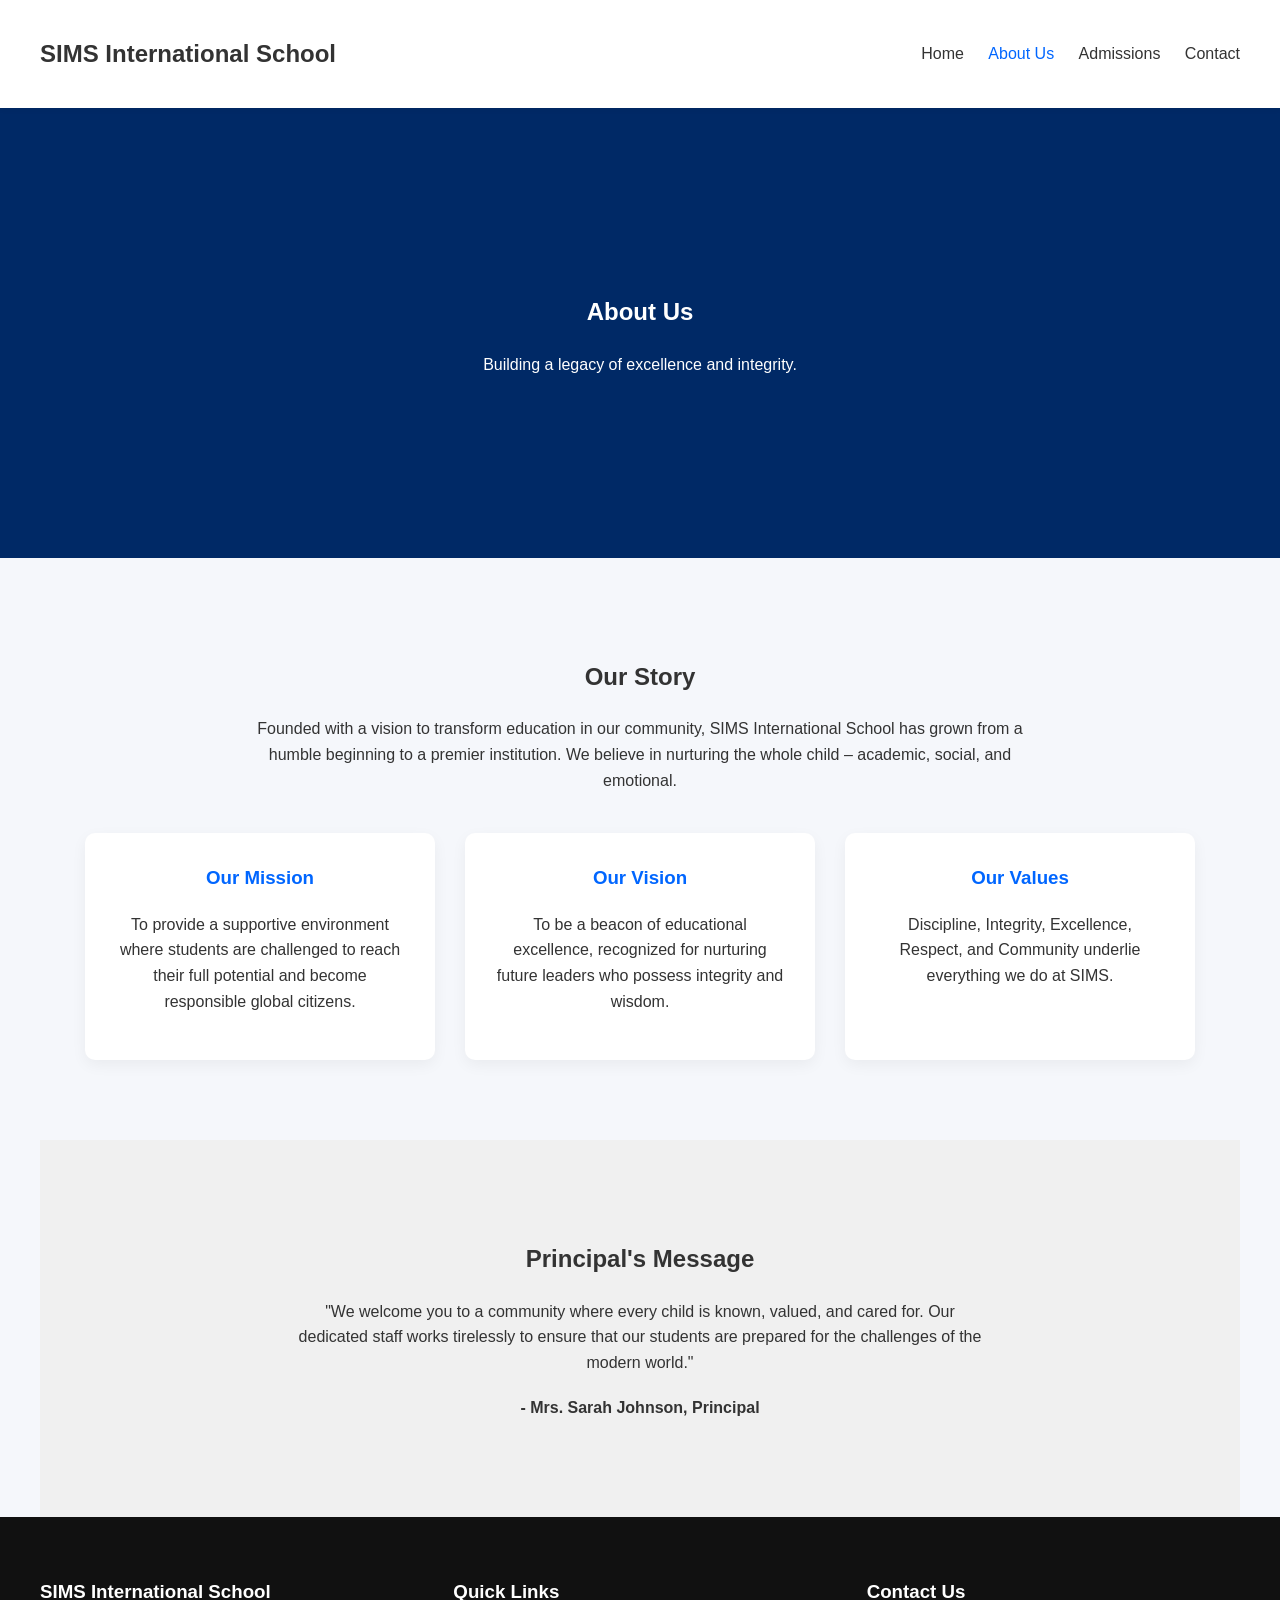
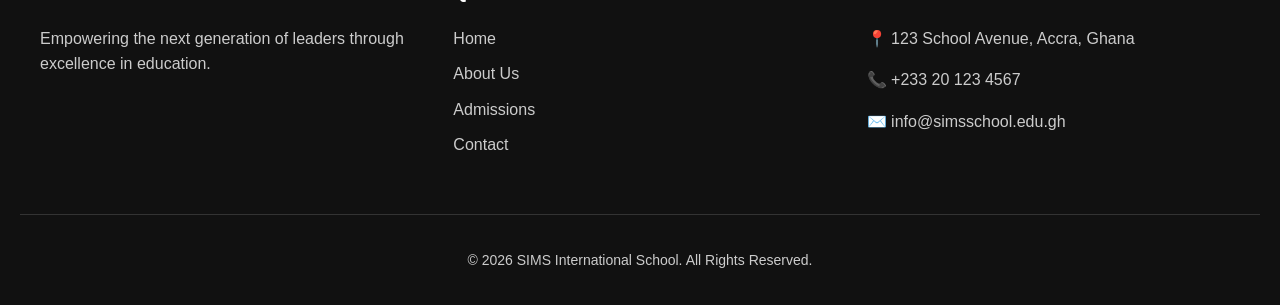
<file: about.html>
<!DOCTYPE html>
<html lang="en">
<head>
    <meta charset="UTF-8">
    <meta name="viewport" content="width=device-width, initial-scale=1.0">
<title>About Us - SIMS International School</title>
    <link rel="stylesheet" href="styles.css">
</head>
<body>

<header>
    <h2><a href="index.html">SIMS International School</a></h2>
    <div class="menu-toggle">
        <span></span>
        <span></span>
        <span></span>
    </div>
    <nav>
        <a href="index.html">Home</a>
        <a href="about.html" class="active">About Us</a>
        <a href="admissions.html">Admissions</a>
        <a href="contact.html">Contact</a>
    </nav>
</header>

<section class="sub-hero" style="background-image: url('https://images.unsplash.com/photo-1523050854058-8df90110c9f1?ixlib=rb-4.0.3&auto=format&fit=crop&w=1920&q=80');">
    <div class="hero-content">
        <h1>About Us</h1>
        <p>Building a legacy of excellence and integrity.</p>
    </div>
</section>

<section class="section">
    <div class="text-center">
        <h2>Our Story</h2>
        <p style="max-width: 800px; margin: 0 auto 40px;">
            Founded with a vision to transform education in our community, SIMS International School has grown from a humble beginning to a premier institution. We believe in nurturing the whole child – academic, social, and emotional.
        </p>
    </div>

    <div class="cards">
        <div class="card">
            <h3>Our Mission</h3>
            <p>To provide a supportive environment where students are challenged to reach their full potential and become responsible global citizens.</p>
        </div>
        <div class="card">
            <h3>Our Vision</h3>
            <p>To be a beacon of educational excellence, recognized for nurturing future leaders who possess integrity and wisdom.</p>
        </div>
        <div class="card">
            <h3>Our Values</h3>
            <p>Discipline, Integrity, Excellence, Respect, and Community underlie everything we do at SIMS.</p>
        </div>
    </div>
</section>

<section class="section" style="background: #f0f0f0;">
    <div class="text-center">
        <h2>Principal's Message</h2>
        <p style="max-width: 700px; margin: 20px auto;">
            "We welcome you to a community where every child is known, valued, and cared for. Our dedicated staff works tirelessly to ensure that our students are prepared for the challenges of the modern world."
        </p>
        <p><strong>- Mrs. Sarah Johnson, Principal</strong></p>
    </div>
</section>

<footer>
    <div class="footer-grid">
        <div class="footer-col">
            <h3>SIMS International School</h3>
            <p>Empowering the next generation of leaders through excellence in education.</p>
        </div>
        <div class="footer-col">
            <h3>Quick Links</h3>
            <ul>
                <li><a href="index.html">Home</a></li>
                <li><a href="about.html">About Us</a></li>
                <li><a href="admissions.html">Admissions</a></li>
                <li><a href="contact.html">Contact</a></li>
            </ul>
        </div>
        <div class="footer-col">
            <h3>Contact Us</h3>
            <p>📍 123 School Avenue, Accra, Ghana</p>
            <p>📞 +233 20 123 4567</p>
            <p>✉️ info@simsschool.edu.gh</p>
        </div>
    </div>
    <div class="copyright"><p>© 2026 SIMS International School. All Rights Reserved.</p></div>
</footer>
<script src="script.js"></script>
</body>
</html>
</file>
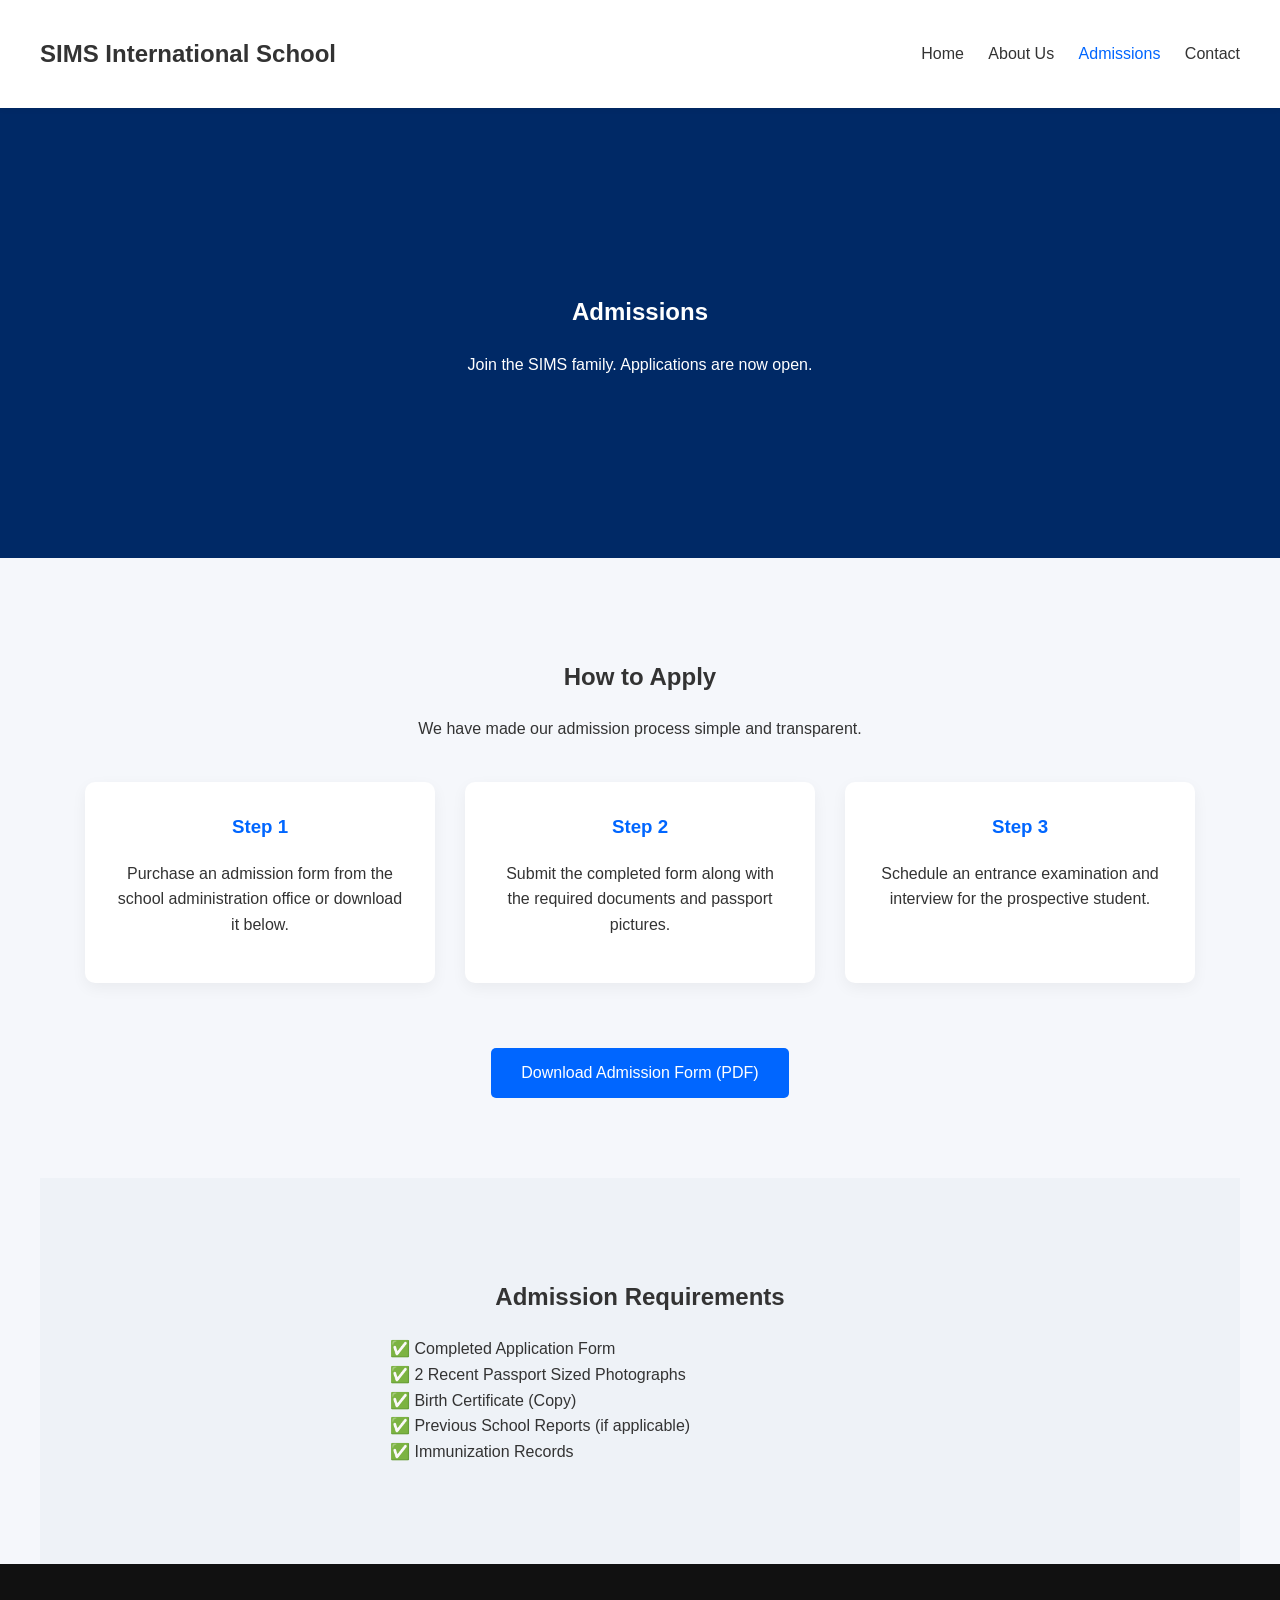
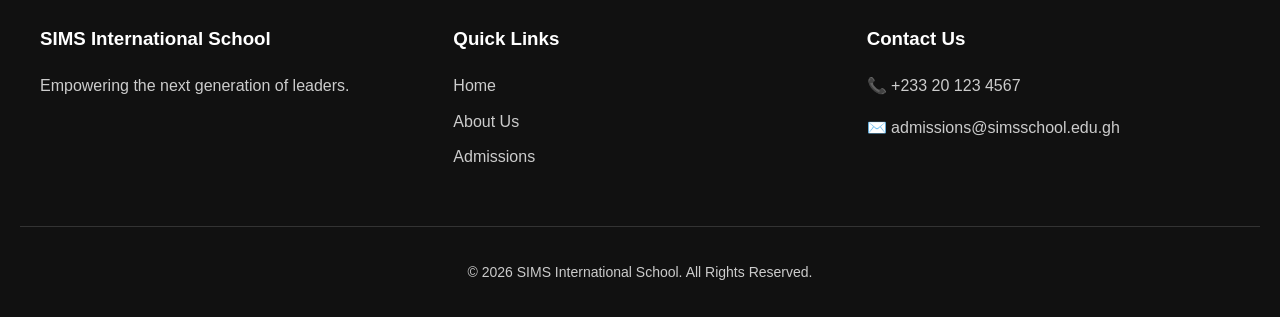
<file: admissions.html>
<!DOCTYPE html>
<html lang="en">
<head>
    <meta charset="UTF-8">
    <meta name="viewport" content="width=device-width, initial-scale=1.0">
<title>Admissions - SIMS International School</title>
    <link rel="stylesheet" href="styles.css">
</head>
<body>

<header>
    <h2><a href="index.html">SIMS International School</a></h2>
    <div class="menu-toggle"><span></span><span></span><span></span></div>
    <nav>
        <a href="index.html">Home</a>
        <a href="about.html">About Us</a>
        <a href="admissions.html" class="active">Admissions</a>
        <a href="contact.html">Contact</a>
    </nav>
</header>

<section class="sub-hero" style="background-image: url('https://lh3.googleusercontent.com/p/AF1QipNAKjWt7fQggATCDpwGqtC52_M8QF2L_4xwlRdH=w1920');">
    <div class="hero-content">
        <h1>Admissions</h1>
        <p>Join the SIMS family. Applications are now open.</p>
    </div>
</section>

<section class="section">
    <div class="text-center">
        <h2>How to Apply</h2>
        <p>We have made our admission process simple and transparent.</p>
    </div>
    
    <div class="cards">
        <div class="card">
            <h3>Step 1</h3>
            <p>Purchase an admission form from the school administration office or download it below.</p>
        </div>
        <div class="card">
            <h3>Step 2</h3>
            <p>Submit the completed form along with the required documents and passport pictures.</p>
        </div>
        <div class="card">
            <h3>Step 3</h3>
            <p>Schedule an entrance examination and interview for the prospective student.</p>
        </div>
    </div>
    
    <div class="text-center" style="margin-top: 50px;">
        <a href="#" class="btn">Download Admission Form (PDF)</a>
    </div>
</section>

<section class="section" style="background: #eef2f7;">
    <div class="text-center">
        <h2>Admission Requirements</h2>
        <ul style="list-style: none; padding: 0; max-width: 500px; margin: 20px auto; text-align: left;">
            <li>✅ Completed Application Form</li>
            <li>✅ 2 Recent Passport Sized Photographs</li>
            <li>✅ Birth Certificate (Copy)</li>
            <li>✅ Previous School Reports (if applicable)</li>
            <li>✅ Immunization Records</li>
        </ul>
    </div>
</section>

<footer>
    <div class="footer-grid">
        <div class="footer-col">
            <h3>SIMS International School</h3>
            <p>Empowering the next generation of leaders.</p>
        </div>
        <div class="footer-col">
            <h3>Quick Links</h3>
            <ul>
                <li><a href="index.html">Home</a></li>
                <li><a href="about.html">About Us</a></li>
                <li><a href="admissions.html">Admissions</a></li>
            </ul>
        </div>
        <div class="footer-col">
            <h3>Contact Us</h3>
            <p>📞 +233 20 123 4567</p>
            <p>✉️ admissions@simsschool.edu.gh</p>
        </div>
    </div>
    <div class="copyright"><p>© 2026 SIMS International School. All Rights Reserved.</p></div>
</footer>
<script src="script.js"></script>
</body>
</html>
</file>
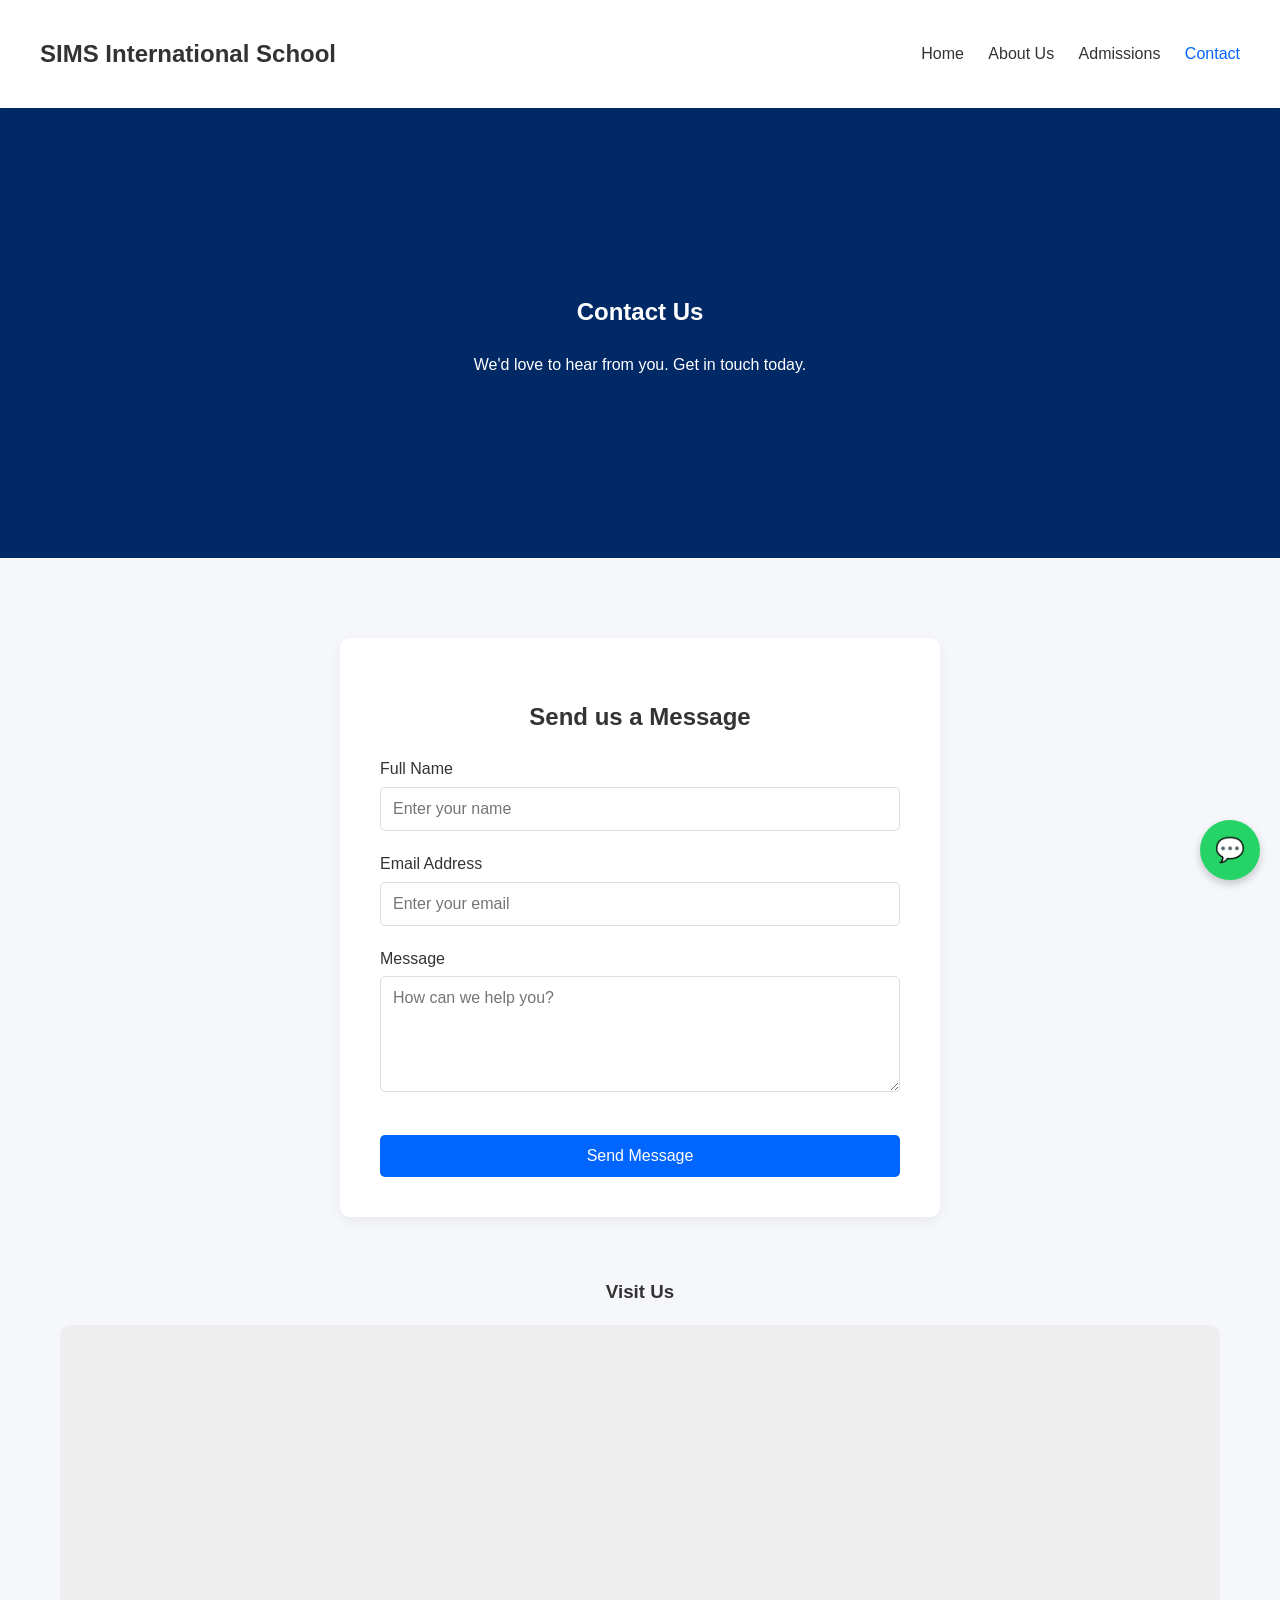
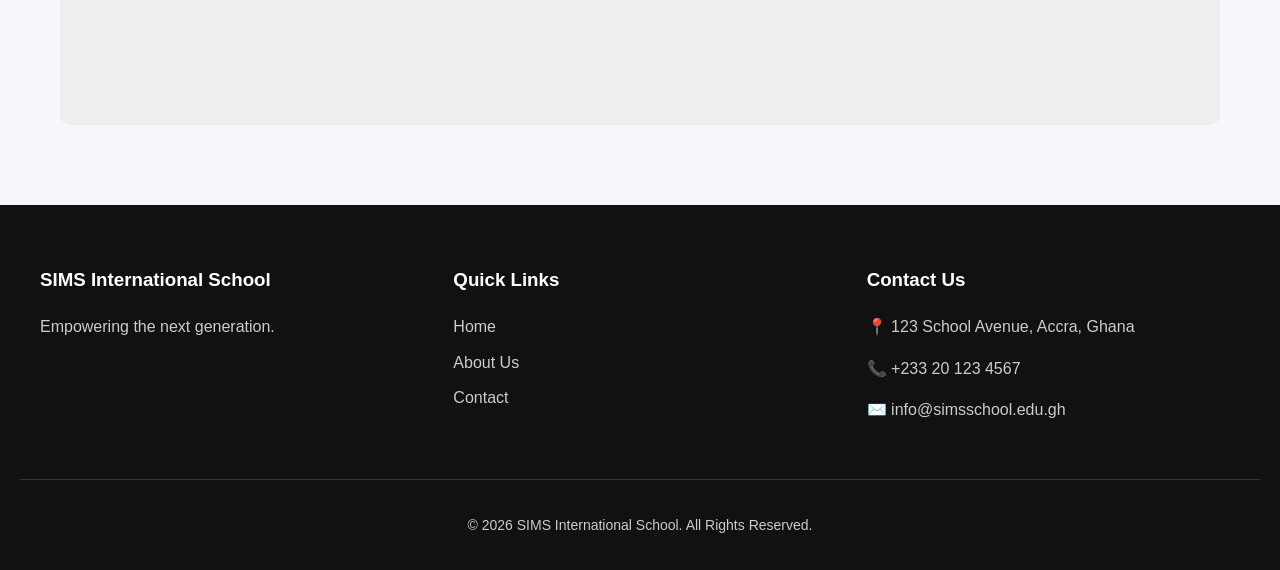
<file: contact.html>
<!DOCTYPE html>
<html lang="en">
<head>
    <meta charset="UTF-8">
    <meta name="viewport" content="width=device-width, initial-scale=1.0">
<title>Contact Us - SIMS International School</title>
    <link rel="stylesheet" href="styles.css">
</head>
<body>

<header>
    <h2><a href="index.html">SIMS International School</a></h2>
    <div class="menu-toggle"><span></span><span></span><span></span></div>
    <nav>
        <a href="index.html">Home</a>
        <a href="about.html">About Us</a>
        <a href="admissions.html">Admissions</a>
        <a href="contact.html" class="active">Contact</a>
    </nav>
</header>

<section class="sub-hero" style="background-image: url('https://images.unsplash.com/photo-1577896334614-54e76a1622f9?ixlib=rb-4.0.3&auto=format&fit=crop&w=1920&q=80');">
    <div class="hero-content">
        <h1>Contact Us</h1>
        <p>We'd love to hear from you. Get in touch today.</p>
    </div>
</section>

<section class="section">
    <div class="form-container">
        <h2 class="text-center">Send us a Message</h2>
        <form onsubmit="event.preventDefault(); alert('Thank you! This is a demo form.');">
            <div class="form-group">
                <label>Full Name</label>
                <input type="text" class="form-control" placeholder="Enter your name" required>
            </div>
            <div class="form-group">
                <label>Email Address</label>
                <input type="email" class="form-control" placeholder="Enter your email" required>
            </div>
            <div class="form-group">
                <label>Message</label>
                <textarea class="form-control" rows="5" placeholder="How can we help you?" required></textarea>
            </div>
            <button type="submit" class="btn" style="width: 100%;">Send Message</button>
        </form>
    </div>

    <div class="text-center" style="margin-top: 60px;">
        <h3>Visit Us</h3>
        <!-- Google Map Placeholder -->
        <div style="width: 100%; height: 400px; background: #eee; display: flex; align-items: center; justify-content: center; border-radius: 10px; overflow: hidden;">
            <iframe 
                width="100%" 
                height="100%" 
                frameborder="0" 
                scrolling="no" 
                marginheight="0" 
                marginwidth="0" 
                src="https://maps.google.com/maps?q=Accra%2C%20Ghana&t=&z=13&ie=UTF8&iwloc=&output=embed"
                style="border:0;" allowfullscreen="" loading="lazy">
            </iframe>
        </div>
    </div>
</section>

<footer>
    <div class="footer-grid">
        <div class="footer-col">
            <h3>SIMS International School</h3>
            <p>Empowering the next generation.</p>
        </div>
        <div class="footer-col">
            <h3>Quick Links</h3>
            <ul>
                <li><a href="index.html">Home</a></li>
                <li><a href="about.html">About Us</a></li>
                <li><a href="contact.html">Contact</a></li>
            </ul>
        </div>
        <div class="footer-col">
            <h3>Contact Us</h3>
            <p>📍 123 School Avenue, Accra, Ghana</p>
            <p>📞 +233 20 123 4567</p>
            <p>✉️ info@simsschool.edu.gh</p>
        </div>
    </div>
    <div class="copyright"><p>© 2026 SIMS International School. All Rights Reserved.</p></div>
</footer>
<a class="whatsapp" href="#" target="_blank">💬</a>
<script src="script.js"></script>
</body>
</html>
</file>
<file: styles.css>
/* General Improvements & Best Practices */
*, *::before, *::after {
    box-sizing: border-box;
}

img, video, iframe {
    max-width: 100%;
}

html {
    scroll-behavior: smooth;
}

body {
    margin: 0;
    font-family: 'Segoe UI', sans-serif;
    background: #f5f7fb;
    line-height: 1.6;
    color: #333;
}

/* Header & Navigation */
header {
    background: white;
    padding: 15px 40px;
    display: flex;
    justify-content: space-between;
    align-items: center;
    box-shadow: 0 2px 5px rgba(0,0,0,0.05);
    position: sticky;
    top: 0;
    z-index: 1000;
}

header h2 a {
    text-decoration: none;
    color: inherit;
    font-weight: 700;
}

nav a {
    margin-left: 20px;
    text-decoration: none;
    color: #333;
    font-weight: 500;
    transition: color 0.3s ease;
}

nav a:hover, nav a.active {
    color: #0066ff;
}

.menu-toggle {
    display: none;
}

/* Hero Sections */
.hero {
    height: 90vh;
    background: linear-gradient(rgba(0,0,0,0.5), rgba(0,0,0,0.5)), url('https://lh3.googleusercontent.com/p/AF1QipO2fRcWGOjYzz1KXzV96kDljVB9MMFRFS2cX6vE=w1920') center/cover no-repeat;
    background-attachment: fixed;
    display: flex;
    align-items: center;
    justify-content: center;
    text-align: center;
    color: white;
    position: relative;
}

.sub-hero {
    height: 50vh;
    background-color: #0066ff;
    background-position: center;
    background-size: cover;
    background-repeat: no-repeat;
    display: flex;
    align-items: center;
    justify-content: center;
    text-align: center;
    color: white;
    position: relative;
}

.sub-hero::after {
    content: "";
    position: absolute;
    width: 100%;
    height: 100%;
    background: rgba(0,0,0,0.6);
    top: 0;
    left: 0;
}

.hero-content {
    position: relative;
    z-index: 2;
    max-width: 800px;
    padding: 0 20px;
}

.hero h1 {
    font-size: 48px;
    margin-bottom: 10px;
}

/* Buttons */
.btn {
    background: #0066ff;
    color: white;
    padding: 12px 30px;
    text-decoration: none;
    border-radius: 5px;
    margin-top: 15px;
    display: inline-block;
    transition: background-color 0.3s ease, transform 0.3s ease;
    border: none;
    cursor: pointer;
    font-size: 16px;
    text-align: center;
}

.btn:hover {
    background: #0052cc;
    transform: translateY(-2px);
}

.btn-outline {
    background: transparent;
    border: 2px solid white;
    margin-left: 10px;
}

.btn-outline:hover {
    background: white;
    color: #0066ff;
}

/* Layout & Sections */
.section {
    padding: 80px 20px;
    max-width: 1200px;
    margin: 0 auto;
}

.text-center { text-align: center; }

.cards {
    display: flex;
    justify-content: center;
    gap: 30px;
    flex-wrap: wrap;
    margin-top: 40px;
}

.card {
    background: white;
    padding: 30px;
    flex: 1;
    min-width: 280px;
    max-width: 350px;
    border-radius: 10px;
    box-shadow: 0 5px 15px rgba(0,0,0,0.05);
    transition: transform 0.3s ease, box-shadow 0.3s ease;
    text-align: center;
}

.card:hover {
    transform: translateY(-10px);
    box-shadow: 0 10px 20px rgba(0,0,0,0.1);
}

.card h3 { color: #0066ff; margin-top: 0; }

/* Gallery Images */
.gallery-img {
    width: 300px;
    height: 200px;
    object-fit: cover;
    border-radius: 8px;
    transition: transform 0.3s ease;
}

/* Forms */
.form-container {
    max-width: 600px;
    margin: 0 auto;
    background: white;
    padding: 40px;
    border-radius: 10px;
    box-shadow: 0 5px 15px rgba(0,0,0,0.05);
}

.form-group {
    margin-bottom: 20px;
    text-align: left;
}

.form-group label {
    display: block;
    margin-bottom: 5px;
    font-weight: 500;
}

.form-control {
    width: 100%;
    padding: 12px;
    border: 1px solid #ddd;
    border-radius: 5px;
    font-family: inherit;
    font-size: 16px;
}

.form-control:focus {
    outline: none;
    border-color: #0066ff;
}

/* Footer */
footer {
    background: #111;
    color: #ccc;
    padding: 60px 20px 20px;
    text-align: center;
}

.footer-grid {
    display: grid;
    grid-template-columns: repeat(auto-fit, minmax(250px, 1fr));
    gap: 40px;
    max-width: 1200px;
    margin: 0 auto 40px;
    text-align: left;
}

.footer-col h3 { color: white; margin-top: 0; }
.footer-col ul { list-style: none; padding: 0; }
.footer-col ul li { margin-bottom: 10px; }
.footer-col a { color: #ccc; text-decoration: none; }
.footer-col a:hover { color: white; }

.copyright {
    border-top: 1px solid #333;
    padding-top: 20px;
    font-size: 14px;
}

/* WhatsApp Button */
.whatsapp {
    position: fixed;
    bottom: 20px;
    right: 20px;
    background: #25D366;
    color: white;
    padding: 15px;
    border-radius: 50%;
    text-decoration: none;
    font-size: 24px;
    box-shadow: 0 4px 8px rgba(0,0,0,0.2);
    transition: transform 0.3s ease;
    z-index: 100;
    display: flex;
    align-items: center;
    justify-content: center;
    width: 60px;
    height: 60px;
}

.whatsapp:hover { transform: scale(1.1); }

/* Responsive Design */
@media (max-width: 768px) {
    header { flex-wrap: wrap; padding: 15px 20px; position: static; }
    
    .menu-toggle {
        display: flex;
        flex-direction: column;
        justify-content: space-between;
        width: 30px;
        height: 21px;
        cursor: pointer;
        z-index: 20;
    }

    .menu-toggle span {
        height: 3px;
        width: 100%;
        background: #333;
        border-radius: 3px;
        transition: all 0.3s ease;
    }

    .menu-toggle.active span:nth-child(1) { transform: translateY(9px) rotate(45deg); }
    .menu-toggle.active span:nth-child(2) { opacity: 0; }
    .menu-toggle.active span:nth-child(3) { transform: translateY(-9px) rotate(-45deg); }

    nav {
        display: none;
        width: 100%;
        margin-top: 15px;
        flex-direction: column;
    }

    nav.active { display: flex; }
    nav a { margin: 5px 0; padding: 10px; background: #f0f0f0; border-radius: 5px; text-align: center; }

    .hero h1 { font-size: 32px; }
    .sub-hero { height: 40vh; }
    
    /* Disable parallax on mobile for better performance */
    .hero, .sub-hero { background-attachment: scroll; }
    
    .section { padding: 40px 20px; }
    .form-container { padding: 25px; }
    
    .card {
        min-width: 100%;
        max-width: 100%;
    }
    
    .gallery-img {
        width: 100%;
        height: 250px; /* Slightly taller on mobile */
    }
}

@media (max-width: 480px) {
    .hero h1 { font-size: 28px; }
    
    .btn {
        display: block;
        width: 100%;
        margin: 10px 0;
    }
    
    .btn-outline { margin-left: 0; }

    .footer-grid { grid-template-columns: 1fr; }
}

/* Animation Classes */
.fade-in {
    opacity: 0;
    transform: translateY(20px);
    transition: opacity 0.6s ease-out, transform 0.6s ease-out;
}

.fade-in.visible {
    opacity: 1;
    transform: translateY(0);
}
</file>
